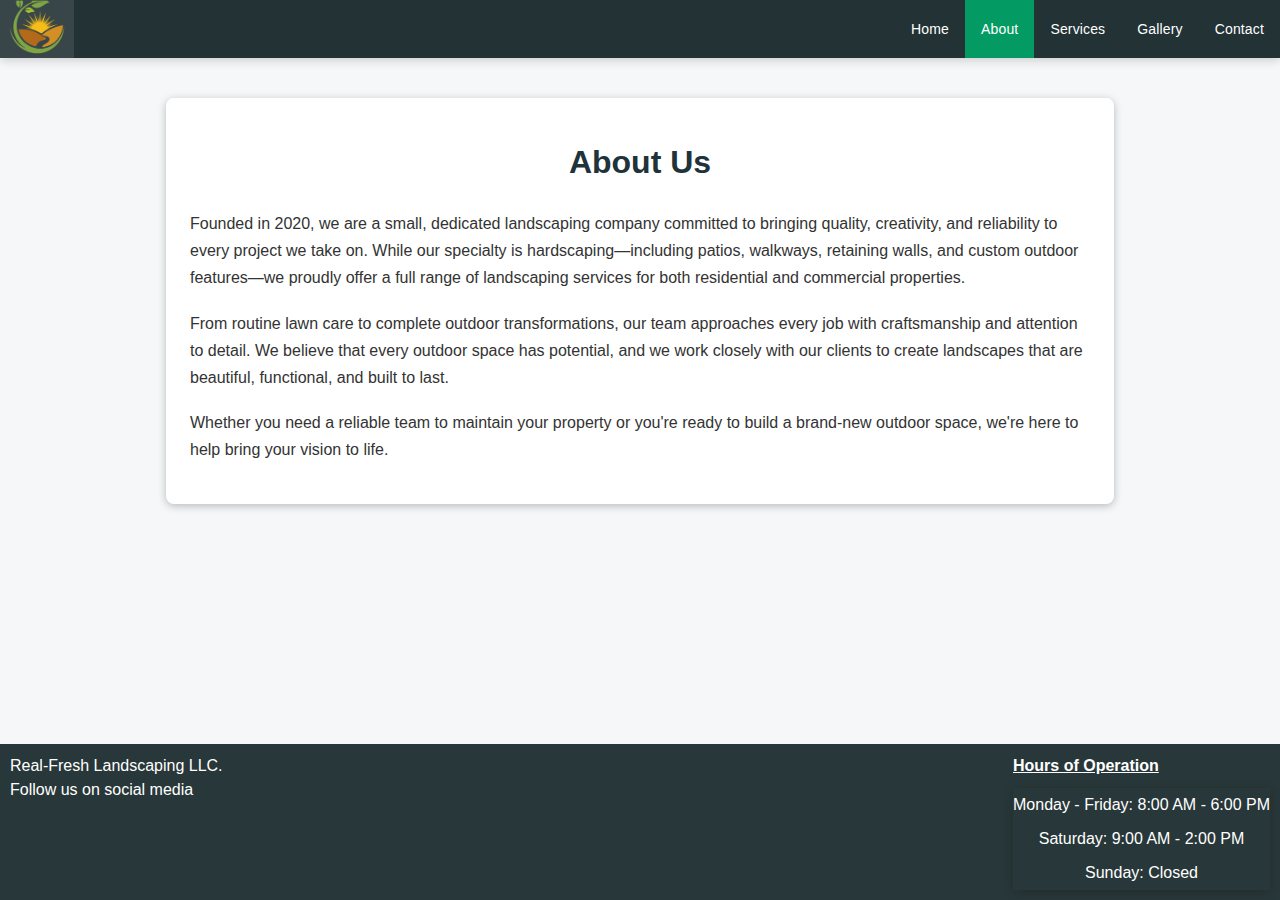
<file: about.html>
<!DOCTYPE html>
<html lang="en">

<head>
    <meta charset="UTF-8">
    <meta name="viewport" content="width=device-width, initial-scale=1.0">
    <title>Document</title>
    <link rel="stylesheet" href="style.css">
    <link rel="stylesheet" href="about.css">
    <link rel="icon" type="image/x-icon" href="Pictures/Agricultural Harmony Logo Design.png">
</head>
</head>

<body>
    <ul>
        <li><a href="index.html"><img src="Pictures/Agricultural Harmony Logo Design.png" alt="Logo" class="logo-img"></a></li>
        <li><a href="index.html">Home</a></li>
        <li><a class="active" href="about.html">About</a></li>
        <li><a href="services.html">Services</a></li>
        <li><a href="gallery.html">Gallery</a></li>
        <li><a href="contact.html">Contact</a></li>
    </ul>
    <section class="about-section">
        <h1>About Us</h1>
        <div class="about-content">
            <p>Founded in 2020, we are a small, dedicated landscaping company committed to bringing quality, creativity, and reliability to every project we take on. While our specialty is hardscaping—including patios, walkways, retaining walls, and custom outdoor features—we proudly offer a full range of landscaping services for both residential and commercial properties.</p>
            <p>From routine lawn care to complete outdoor transformations, our team approaches every job with craftsmanship and attention to detail. We believe that every outdoor space has potential, and we work closely with our clients to create landscapes that are beautiful, functional, and built to last.</p>
            <p>Whether you need a reliable team to maintain your property or you're ready to build a brand-new outdoor space, we're here to help bring your vision to life.</p>
        </div>
    </section>
    <div class="footer">
        <div>Real-Fresh Landscaping LLC.<br> Follow us on social media</div>
        <div class="hours">
            <h3>Hours of Operation</h3>
            <ul>
                <li>Monday - Friday: 8:00 AM - 6:00 PM</li>
                <li>Saturday: 9:00 AM - 2:00 PM</li>
                <li>Sunday: Closed</li>
            </ul>
        </div>
    </div>

</body>

</html>
</file>
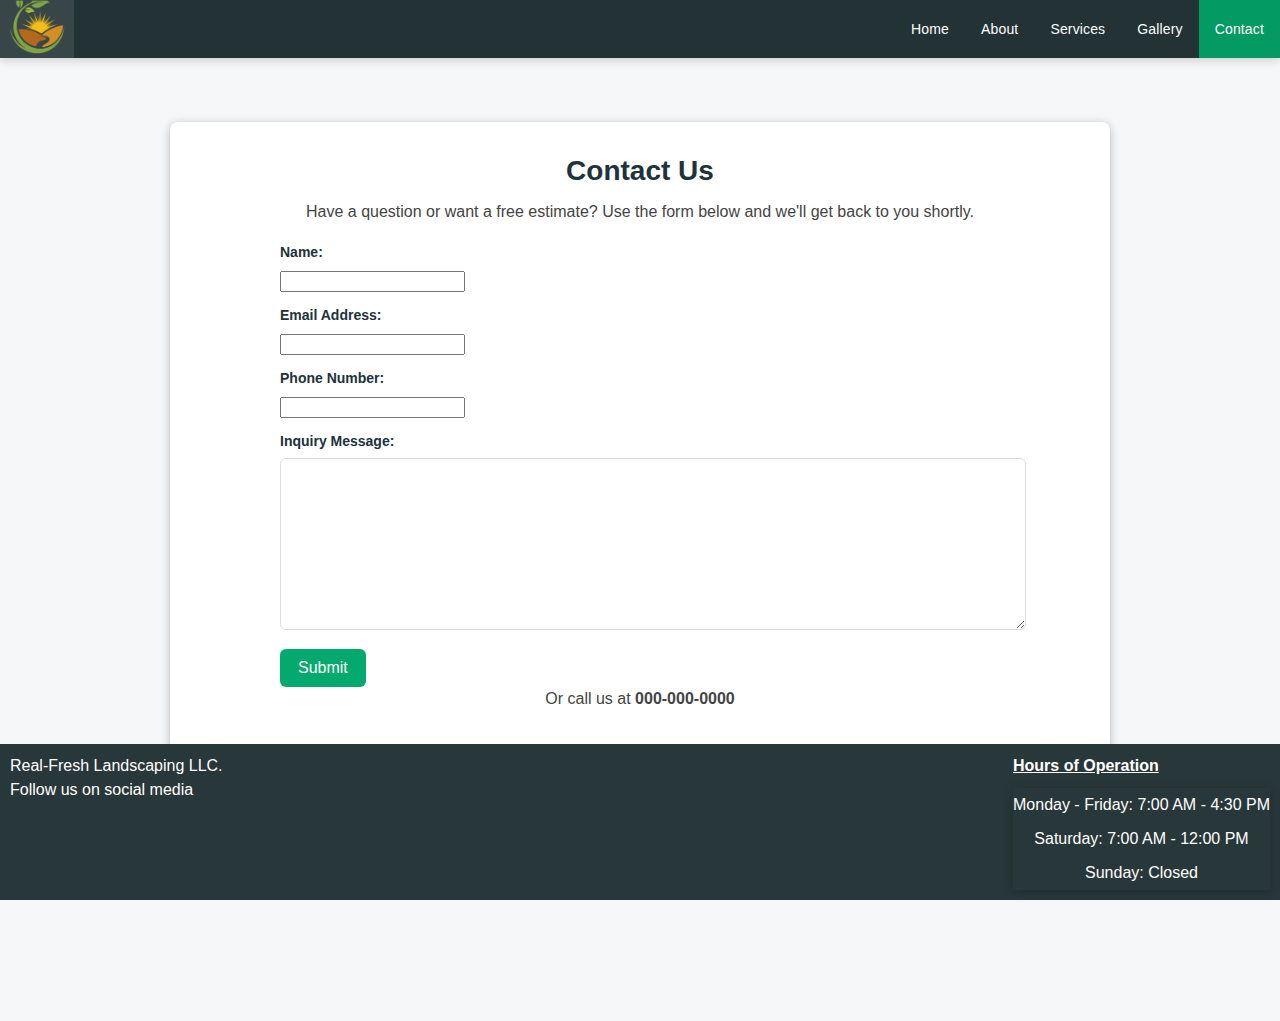
<file: contact.html>
<!DOCTYPE html>
<html lang="en">

<head>
    <meta charset="UTF-8">
    <meta name="viewport" content="width=device-width, initial-scale=1.0">
    <title>Document</title>
    <link rel="stylesheet" href="style.css">
    <link rel="stylesheet" href="contact.css">
    <link rel="icon" type="image/x-icon" href="Pictures/Agricultural Harmony Logo Design.png">
</head>
</head>

<body>
    <ul>
        <li><a href="index.html"><img src="Pictures/Agricultural Harmony Logo Design.png" alt="Logo"
                    class="logo-img"></a></li>
        <li><a href="index.html">Home</a></li>
        <li><a href="about.html">About</a></li>
        <li><a href="services.html">Services</a></li>
        <li><a href="gallery.html">Gallery</a></li>
        <li><a class="active" href="contact.html">Contact</a></li>
    </ul>


    <section class="contact-section">
        <div class="contact-container">
            <h1>Contact Us</h1>
            <p>Have a question or want a free estimate? Use the form below and we'll get back to you shortly.</p>

            <form action="https://formspree.io/f/mjknoqep" class="fs-form" target="_top" method="POST">
                <div class="fs-field">
                    <label class="fs-label" for="name">Name:</label>
                    <input class="fs-input" id="name" name="name" required />
                </div>
                <div class="fs-field">
                    <label class="fs-label" for="email">Email Address:</label>
                    <input class="fs-input" id="email" name="email" required />
                </div>
                <div class="fs-field">
                    <label class="fs-label" for="number">Phone Number:</label>
                    <input class="fs-input" id="number" name="number" />
                </div>
                <div class="fs-field">
                    <label class="fs-label" for="message">Inquiry Message:</label>
                    <textarea class="fs-textarea" id="message" name="message" required></textarea>
                </div>
                <div class="fs-button-group">
                    <button class="fs-button" type="submit">Submit</button>
                </div>
            </form>


            <p class="alt-contact">Or call us at <strong>000-000-0000</strong></p>
        </div>
    </section>

    <div class="footer">
        <div>Real-Fresh Landscaping LLC.<br> Follow us on social media</div>
        <div class="hours">
            <h3>Hours of Operation</h3>
            <ul>
                <li>Monday - Friday: 7:00 AM - 4:30 PM</li>
                <li>Saturday: 7:00 AM - 12:00 PM</li>
                <li>Sunday: Closed</li>
            </ul>
        </div>
    </div>

</body>

</html>
</file>
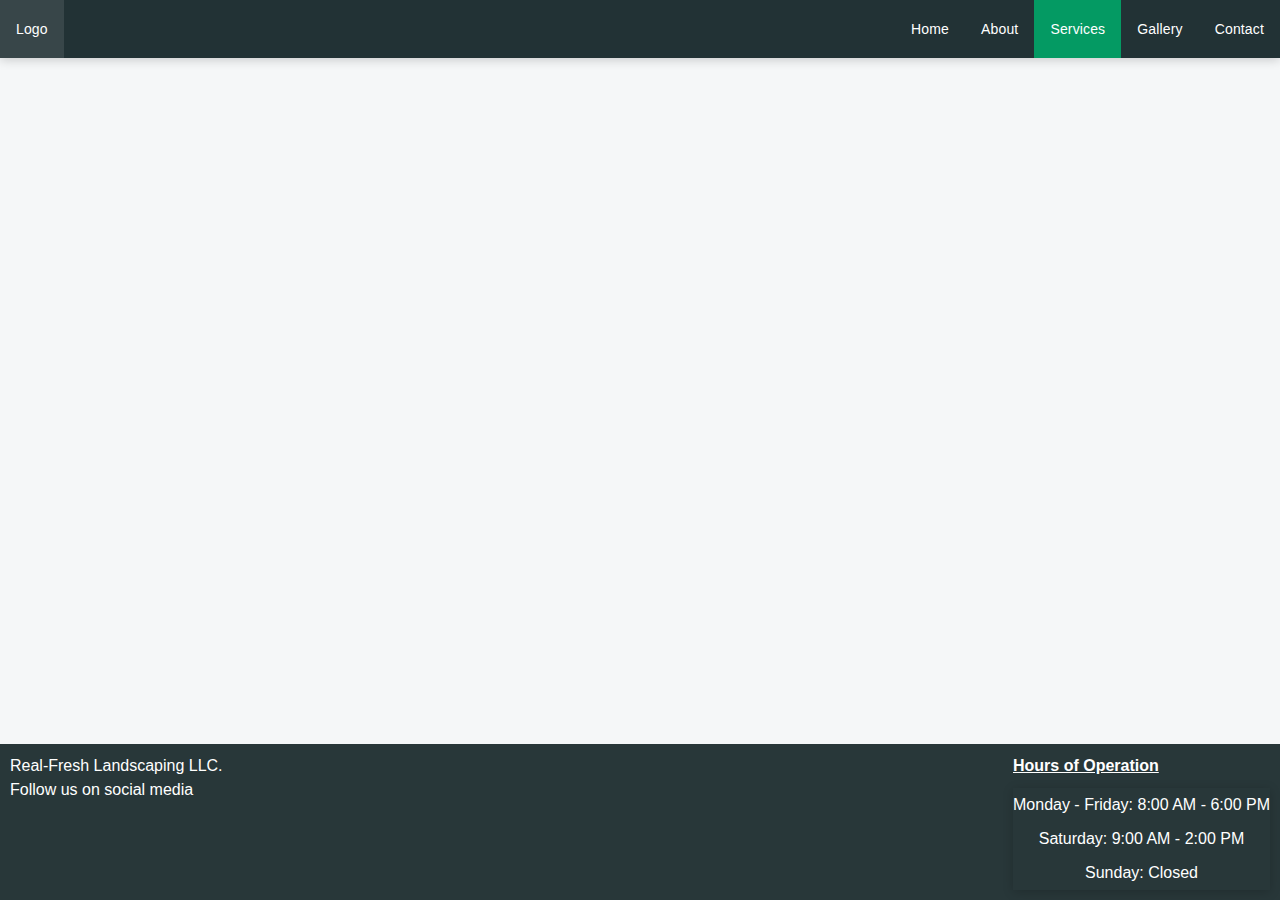
<file: services.html>
<!DOCTYPE html>
<html lang="en">

<head>
    <meta charset="UTF-8">
    <meta name="viewport" content="width=device-width, initial-scale=1.0">
    <title>Document</title>
    <link rel="stylesheet" href="style.css">
    <link rel="icon" type="image/x-icon" href="Pictures/Agricultural Harmony Logo Design.png">
</head>
</head>

<body>
    <ul>
        <li><a href="index.html">Logo</a></li>
        <li><a href="index.html">Home</a></li>
        <li><a href="about.html">About</a></li>
        <li><a class="active" href="services.html">Services</a></li>
        <li><a href="gallery.html">Gallery</a></li>
        <li><a href="contact.html">Contact</a></li>
    </ul>

    <div class="footer">
        <div>Real-Fresh Landscaping LLC.<br> Follow us on social media</div>
        <div class="hours">
            <h3>Hours of Operation</h3>
            <ul>
                <li>Monday - Friday: 8:00 AM - 6:00 PM</li>
                <li>Saturday: 9:00 AM - 2:00 PM</li>
                <li>Sunday: Closed</li>
            </ul>
        </div>
    </div>

</body>

</html>
</file>
<file: style.css>
body {
  font-family: "Inter", "Segoe UI", Roboto, "Helvetica Neue", Arial, sans-serif;
  margin: 0;
  padding: 0;
  padding-bottom: 200px;
  background-color: #f5f7f8;
  color: #1f2c33;
  line-height: 1.5;
}

ul {
  list-style-type: none;
  margin: 0;
  padding: 0;
  background-color: #223235;
  display: flex;
  align-items: center;
  min-height: 58px;
  justify-content: right;
  box-shadow: 0 2px 10px rgba(0, 0, 0, 0.18);
}

ul li:first-child {
  margin-right: auto;
}

ul li:first-child a {
  height: 58px;
  padding: 0 16px;
  display: flex;
  align-items: center;
  overflow: hidden;
  box-sizing: border-box;
}

.logo-img {
  width: 42px;
  height: 42px;
  display: block;
  object-fit: cover;
  object-position: center;
  transform: scale(1.35);
}

ul li a {
  display: flex;
  align-items: center;
  height: 58px;
  color: white;
  padding: 0 16px;
  text-decoration: none;
  box-sizing: border-box;
  font-size: 14px;
  font-weight: 500;
  letter-spacing: 0.15px;
  transition: background-color 0.2s ease;
}

ul li a:hover:not(.active) {
  background-color: rgba(255, 255, 255, 0.1);
}

ul li a.active {
  background-color: #049a63;
}

.introbox {
  border: 2px solid #e0e0e0;
  padding: 32px 28px;
  margin: 32px auto;
  max-width: 1000px;
  border-radius: 14px;
  background: linear-gradient(135deg, #faf6f1 0%, #fff 100%);
  box-shadow: 0 3px 12px rgba(0, 0, 0, 0.06);
  display: flex;
  flex-direction: column;
  gap: 20px;
}

.intro-image {
  width: 100%;
  height: 280px;
  border-radius: 8px;
  overflow: hidden;
  background: #e8e8e8;
}

.intro-img {
  width: 100%;
  height: 100%;
  object-fit: cover;
}

.intro {
  padding: 0;
  text-align: center;
  font-size: 18px;
  color: #20323a;
  line-height: 1.7;
  margin: 0;
}

.test {
  background-color: #fff;
  text-align: center;
  padding: 32px 20px;
  border-bottom: 1px solid #e8e8e8;
  max-width: 1000px;
  margin: 0 auto;
}

.test h2 {
  margin: 0 0 12px 0;
  color: #20323a;
  font-size: 28px;
  line-height: 1.3;
}

.test p {
  margin: 0;
  color: #555;
  font-size: 17px;
}

.panelcontainer {
  display: flex;
  gap: 20px;
  padding: 32px 20px;
  background-color: #fff;
  max-width: 1000px;
  margin: 0 auto;
}

.box {
  flex: 1;
  border: 2px solid #e0e0e0;
  margin: 0;
  padding: 20px;
  border-radius: 10px;
  background: #faf6f1;
  box-shadow: 0 2px 10px rgba(0, 0, 0, 0.05);
  text-align: center;
  transition: all 0.3s ease;
  display: flex;
  flex-direction: column;
  gap: 12px;
}

.box:hover {
  border-color: #04AA6D;
  box-shadow: 0 4px 12px rgba(4, 170, 109, 0.12);
  transform: translateY(-2px);
}

.box-image {
  width: 100%;
  height: 160px;
  border-radius: 6px;
  overflow: hidden;
  background: #ddd;
}

.box-img {
  width: 100%;
  height: 100%;
  object-fit: cover;
}

.box strong {
  display: block;
  font-size: 18px;
  color: #20323a;
  margin-bottom: 6px;
}

.box p {
  margin: 0;
  color: #555;
  font-size: 14px;
  line-height: 1.5;
}

.secondpanel {
  background: linear-gradient(90deg, #faf6f1 0%, #ffffff 100%);
  padding: 40px 20px;
  border-top: 1px solid #e8e8e8;
  border-bottom: 1px solid #e8e8e8;
}

.secondpanel-inner {
  max-width: 1100px;
  margin: 0 auto;
  display: flex;
  gap: 28px;
  align-items: center;
}

.second-copy {
  flex: 1;
}

.second-copy {
  text-align: left;
}

.second-copy h2 {
  margin: 0 0 12px 0;
  color: #20323a;
  font-size: 30px;
  line-height: 1.25;
}

.second-copy p {
  margin: 0 0 18px 0;
  color: #444;
  font-size: 17px;
}

.benefits {
  list-style: none;
  padding: 0;
  margin: 0 0 18px 0;
  display: grid;
  gap: 8px;
  width: max-content;
  max-width: 100%;
  justify-items: start;
  background-color: transparent;
  box-shadow: none;

}
.benefits li {
  position: relative;
  padding: 8px 12px;
  color: white;
  background: #20323a;
  border-radius: 6px;
  display: block;
  border: 1px solid #eee;
}

.benefits li::before {
  position: absolute;
  left: 10px;
  top: 50%;
  transform: translateY(-50%);
}


.second-image {
  flex: 1;
  min-width: 260px;
}

.second-image img {
  width: 100%;
  height: 220px;
  object-fit: cover;
  border-radius: 8px;
  box-shadow: 0 4px 12px rgba(0,0,0,0.08);
}

.btn-primary {
  display: inline-block;
  background: #04AA6D;
  color: #fff;
  padding: 12px 20px;
  border-radius: 8px;
  text-decoration: none;
  font-weight: 600;
}

.btn-primary:hover { background: #038f5a; }

@media (max-width: 900px) {
  .secondpanel-inner { flex-direction: column; }
  .second-image img { height: 180px; }
}

@media (max-width: 700px) {
  .panelcontainer {
    flex-direction: column;
    padding: 16px 12px;
  }

  .box {
    width: 100%;
    box-sizing: border-box;
    padding: 16px;
  }

  .benefits {
    width: max-content;
    margin-left: auto;
    margin-right: auto;
  }

  .btn-primary {
    display: block;
    text-align: center;
  }
}

.footer {
  background-color: #283739;
  color: white;
  text-align: left;
  padding: 10px;
  position: fixed;
  bottom: 0;
  left: 0;
  right: 0;
  display: flex;
  justify-content: space-between;
  box-sizing: border-box;
}
.footer h3 {
  margin: 0 0 10px 0;
  font-size: 16px;
}

.hours h3 {
  text-decoration: underline;
}

.footer ul {
  background-color: transparent;
  flex-direction: column;
  padding: 0;
  margin: 0;
}

.footer ul li {
  display: block;
  color: white;
  padding: 5px 0;
  text-decoration: none;
}

.footer ul li:hover {
  background-color: transparent;
}

.social-icons {
  display: flex;
  gap: 12px;
  margin-top: 8px;
}

.social-icon {
  width: 32px;
  height: 32px;
  transition: transform 0.2s ease, opacity 0.2s ease;
}

.social-icon:hover {
  transform: scale(1.1);
  opacity: 0.8;
}
</file>
<file: about.css>
/* Styles for the About section */
.about-section {
  max-width: 900px;
  margin: 40px auto;
  padding: 40px 24px;
  background: #fff;
  border-radius: 8px;
  box-shadow: 0 2px 8px rgba(0, 0, 0, 0.25);
}

.about-section h1 {
  margin-top: 0;
  margin-bottom: 24px;
  color: #20323a;
  font-size: 32px;
  text-align: center;
}

.about-content {
  line-height: 1.7;
  color: #333;
}

.about-content p {
  margin-bottom: 18px;
  font-size: 16px;
}

.about-content p:last-child {
  margin-bottom: 0;
}

@media (max-width: 700px) {
  .about-section {
    margin: 20px 12px;
    padding: 24px 16px;
  }

  .about-section h1 {
    font-size: 24px;
    margin-bottom: 16px;
  }

  .about-content p {
    font-size: 15px;
    margin-bottom: 14px;
  }
}
</file>
<file: contact.css>
/* Contact page styles */
.contact-section {
  max-width: 980px;
  margin: 36px auto;
  padding: 28px 20px;
  box-sizing: border-box;
}

.contact-container {
  background: #fff;
  border-radius: 8px;
  padding: 28px 26px;
  box-shadow: 0 2px 10px rgba(0,0,0,0.25);
}

.contact-container h1 {
  margin: 0 0 8px 0;
  color: #20323a;
  text-align: center;
  font-size: 28px;
}

.contact-container p {
  text-align: center;
  color: #444;
  margin: 0 0 18px 0;
}

/* Styles for the simple Formspree form inside the container */
.contact-container form {
  max-width: 720px;
  margin: 0 auto;
  display: flex;
  flex-direction: column;
  gap: 12px;
}

.contact-container form label {
  display: block;
  font-weight: 600;
  color: #20323a;
  font-size: 14px;
}

.contact-container form input[type="email"],
.contact-container form textarea {
  width: 100%;
  padding: 10px 12px;
  border: 1px solid #ddd;
  border-radius: 6px;
  font-size: 15px;
  color: #222;
}

.contact-container form input:focus, .contact-container form textarea:focus {
  border-color: #04AA6D;
  box-shadow: 0 0 0 4px rgba(4,170,109,0.06);
}

.contact-container form button {
  align-self: center;
  background: #04AA6D;
  color: #fff;
  border: none;
  padding: 10px 18px;
  border-radius: 6px;
  font-size: 16px;
  cursor: pointer;
}

.contact-container form button:hover {
  background: #038f5a;
}

form .form-row {
  display: flex;
  flex-direction: column;
  margin-bottom: 14px;
}

form label {
  margin-bottom: 6px;
  font-weight: 600;
  color: #20323a;
  font-size: 14px;
}

form input[type="text"],
form input[type="email"],
form input[type="tel"],
form textarea {
  padding: 10px 12px;
  border: 1px solid #ddd;
  border-radius: 6px;
  font-size: 15px;
  color: #222;
  outline: none;
}

form input:focus, form textarea:focus {
  border-color: #04AA6D;
  box-shadow: 0 0 0 3px rgba(4,170,109,0.08);
}

.form-actions {
  display: flex;
  justify-content: center;
  margin-top: 8px;
}

.btn-primary {
  background: #04AA6D;
  color: #fff;
  border: none;
  padding: 10px 18px;
  border-radius: 6px;
  font-size: 16px;
  cursor: pointer;
}

.btn-primary:hover {
  background: #038f5a;
}

.alt-contact {
  text-align: center;
  margin-top: 12px;
  color: #333;
}

@media (min-width: 700px) {
  form {
    display: grid;
    grid-template-columns: 1fr 1fr;
    gap: 12px 18px;
  }

  form .form-row {
    margin-bottom: 0;
  }

  form .form-row.full {
    grid-column: 1 / -1;
  }

  textarea {
    min-height: 150px;
  }
}

@media (max-width: 700px) {
  .contact-section {
    margin: 20px 12px;
    padding: 16px;
  }

  .contact-container {
    padding: 18px;
  }
}
</file>
